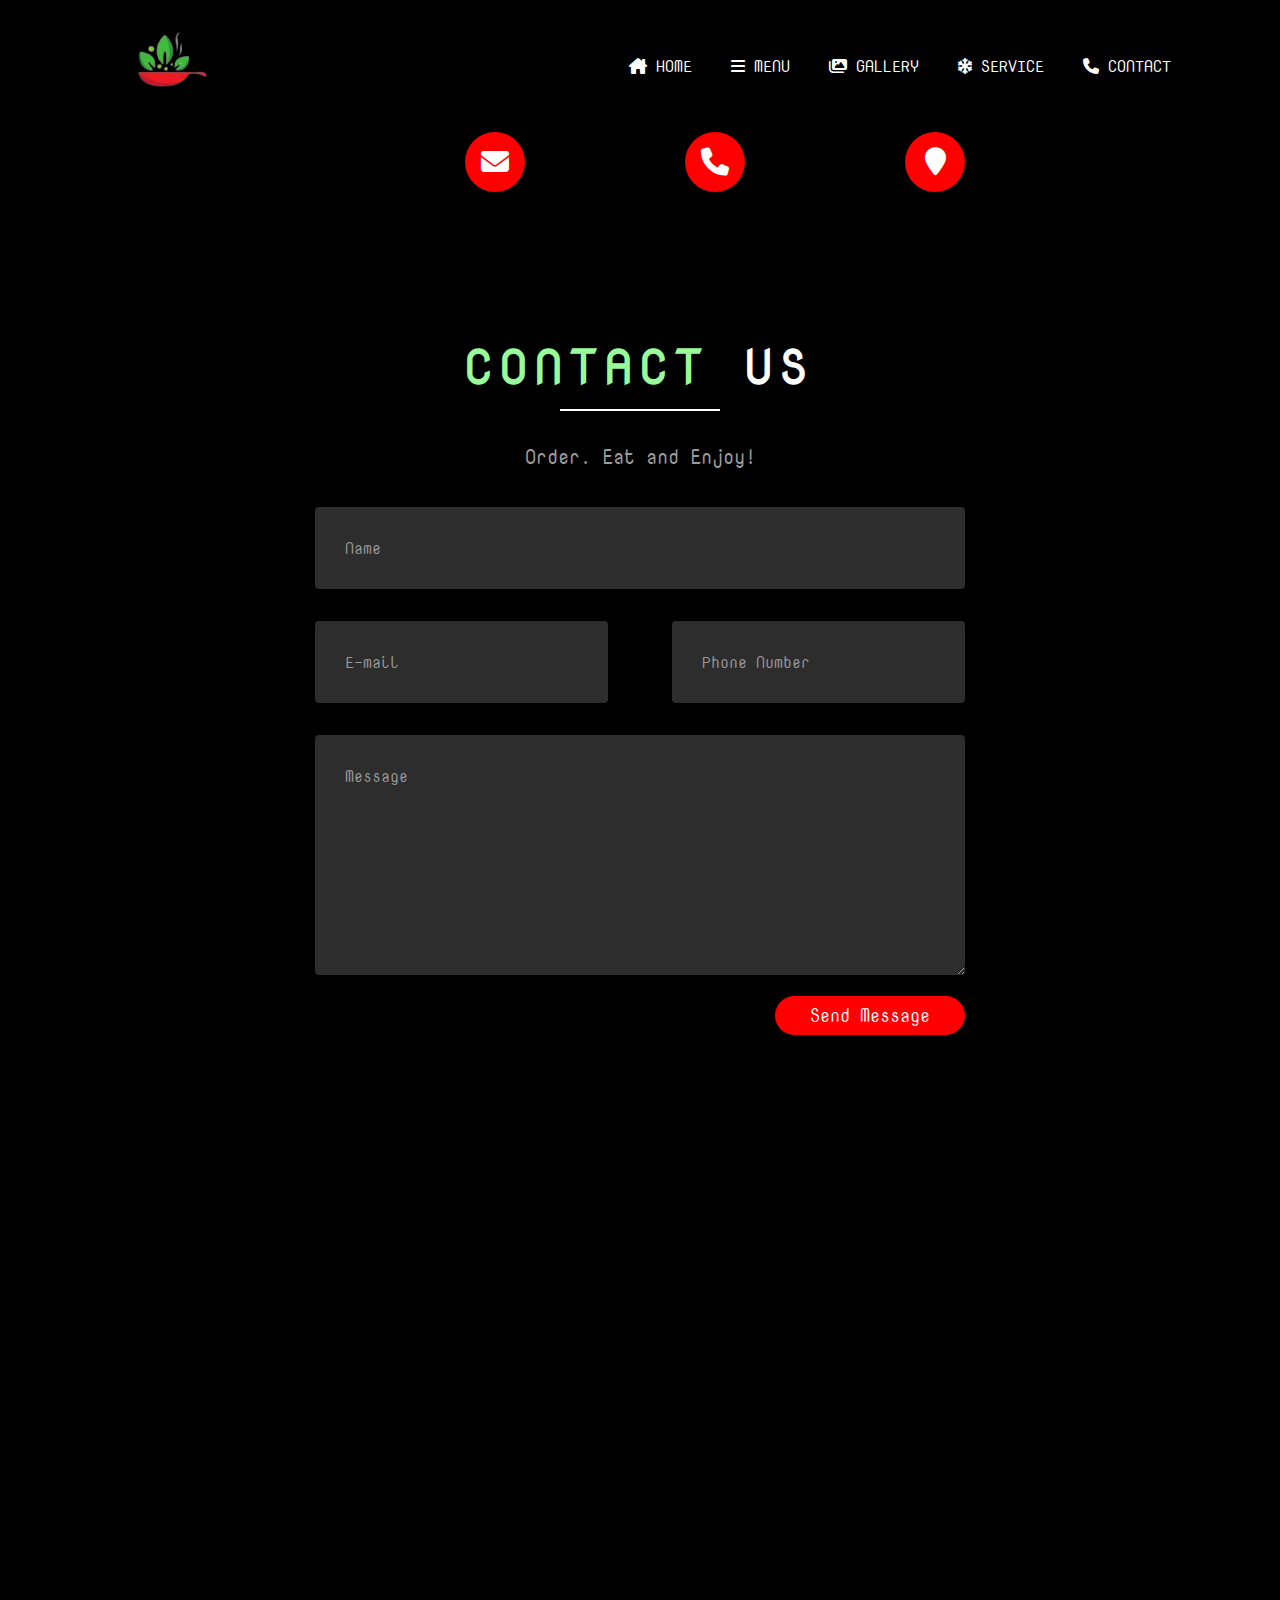
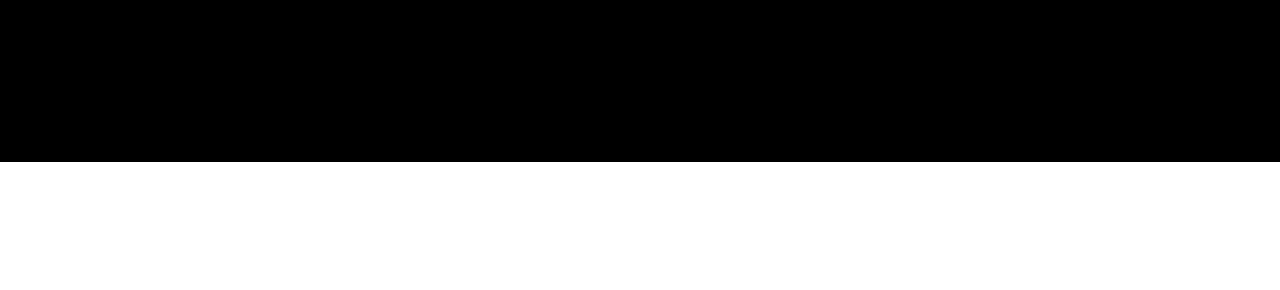
<file: pages/contact.html>
<!DOCTYPE html>
<html lang="en">
<head>
    <meta charset="UTF-8">
    <meta name="viewport" content="width=device-width, initial-scale=1.0">
    <title>Contact page</title>
    <link rel="stylesheet" href="/css/all.min.css">
    <link rel="stylesheet" href="/css/contact.css">
    <link rel="shortcut icon" href="/images/logo1.png">
</head>
<body>
    <!-- header -->
    <div class="banner">
        <div class="navbar">
            <img src="/images/logo1.png" class="logo">
            <!-- list -->
            <ul>
                <li><a href="/index.html"><i class="fa-sharp fa-solid fa-house-chimney"></i> Home</a></li>
                <li><a href="menu.html"><i class="fa-solid fa-bars"></i> Menu</a></li>
                <li><a href="gallery.html"><i class="fa-solid fa-images"></i> Gallery</a></li>
                <li><a href="service.html"><i class="fa-solid fa-snowflake"></i> Service</a></li>
                <li><a href="contact.html"><i class="fa-solid fa-phone"></i> Contact</a></li>
            </ul>
        </div>
        <!-- icon hover -->
        <div class="contact-info">
            <div class="card">
                <i class="card-icon fa fa-envelope"></i>
                <p>talkytech@mail.com</p>
            </div>
            <div class="card">
                <i class="card-icon fa fa-phone"></i>
                <p>+1214567892</p>
            </div>
            <div class="card">
                <i class="card-icon fa fa-map-marker"></i>
                <p>New York, USA</p>
            </div>
        </div>
        <!-- icon hover -->

        <!-- contact us -->

        <div class="container">
            <div class="row">
                <h1><span>Contact</span> Us</h1>
            </div>
            <div class="underline"></div>

            <div class="row">
                <h4>Order. Eat and Enjoy!</h4>
            </div>

            <div class="input-container">
                <div class="col-1">
                    <div class="styled-input wide">
                        <input type="text" required>
                        <label>Name</label>
                    </div>
                </div>
                <div class="col-2">
                    <div class="styled-input">
                        <input type="text" required>
                        <label>E-mail</label>
                    </div>
                </div>
                <div class="col-3">
                    <div class="styled-input" style="float:right;">
                        <input type="text"  required>
                        <label>Phone Number</label>
                    </div>
                </div>
                <div class="col-4">
                    <div class="styled-input wide">
                        <textarea required></textarea>
                        <label>Message</label>
                    </div>
                </div>

                <div class="col-1">
                    <div class="submit-btn">Send Message</div>
                </div>
            </div>
        </div>
        <!-- contact us -->
    </div>
    <!-- header -->
</body>
</html>
</file>
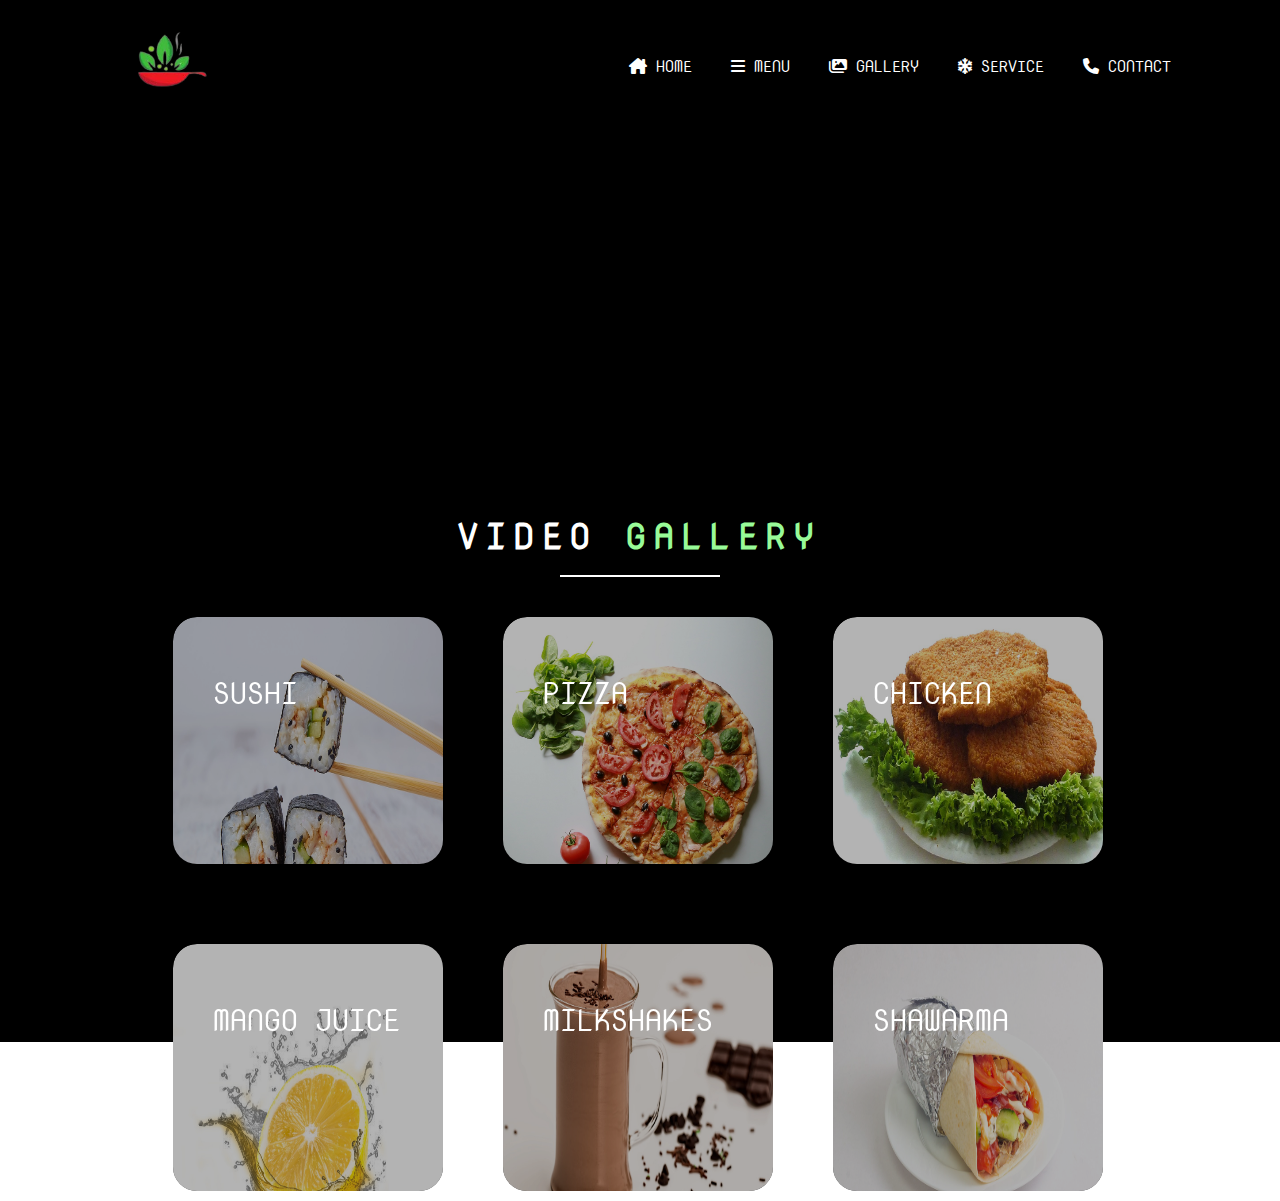
<file: pages/gallery.html>
<!DOCTYPE html>
<html lang="en">
<head>
    <meta charset="UTF-8">
    <meta name="viewport" content="width=device-width, initial-scale=1.0">
    <title>Gallery page</title>
    <link rel="stylesheet" href="/css/gallery.css">
    <link rel="stylesheet" href="/css/all.min.css">
    <link rel="shortcut icon" href="/images/logo1.png">
</head>
<body>
    <!-- header -->
    <div class="banner">

        <div class="navbar">
            <img src="/images/logo1.png" class="logo">
            <!-- list -->
            <ul>
                <li><a href="/index.html"><i class="fa-sharp fa-solid fa-house-chimney"></i> Home</a></li>
                <li><a href="menu.html"><i class="fa-solid fa-bars"></i> Menu</a></li>
                <li><a href="gallery.html"><i class="fa-solid fa-images"></i> Gallery</a></li>
                <li><a href="service.html"><i class="fa-solid fa-snowflake"></i> Service</a></li>
                <li><a href="contact.html"><i class="fa-solid fa-phone"></i> Contact</a></li>
            </ul>
        </div>
    </div>
    <!-- header -->

    <!-- video gallery -->

    <div class="content">
        <h1 class="section-header">Video <span>Gallery</span></h1>
        <div class="underline"></div>

        <!-- gallery -->

        <div class="video-gallery">
            <!-- 1 -->
            <div class="gallery-item">
                <img src="/images/v1.jpg" alt="Sushi">

                <div class="gallery-item-caption">
                    <div>
                        <h2>Sushi</h2>
                        <p>Keep calm and eat sushi</p>
                    </div>
                    <a class="popup" href="/images/v1.mp4"></a>
                </div>
            </div>
            <!-- 1 -->

            <!-- 2 -->
            <div class="gallery-item">
                <img src="/images/v2.jpg" alt="Pizza">

                <div class="gallery-item-caption">
                    <div>
                        <h2>Pizza </h2>
                        <p>The perfect place to enjoy pizza</p>
                    </div>
                    <a class="popup" href="/images/v2.mp4"></a>
                </div>
            </div>
            <!-- 2 -->

            <!-- 3 -->
            <div class="gallery-item">
                <img src="/images/v3.jpg" alt="Chicken">

                <div class="gallery-item-caption">
                    <div>
                        <h2>Chicken</h2>
                        <p>Deliciously cruncy and juicy</p>
                    </div>
                    <a class="popup" href="/images/v3.mp4"></a>
                </div>
            </div>
            <!-- 3 -->

            <!-- 4 -->
            <div class="gallery-item">
                <img src="/images/v4.jpg" alt="Juice">

                <div class="gallery-item-caption">
                    <div>
                        <h2>Mango Juice</h2>
                        <p>Freshly squeezed... Freshly blended</p>
                    </div>
                    <a class="popup" href="/images/v4.mp4"></a>
                </div>
            </div>
            <!-- 4 -->

            <!-- 5 -->
            <div class="gallery-item">
                <img src="/images/v5.jpg" alt="Milkshakes">

                <div class="gallery-item-caption">
                    <div>
                        <h2>Milkshakes</h2>
                        <p>Chocolate. Strawberry. Vanilla Milkshakes</p>
                    </div>
                    <a class="popup" href="/images/v5.mp4"></a>
                </div>
            </div>
            <!-- 5 -->

            <!-- 6 -->
            <div class="gallery-item">
                <img src="/images/v6.jpg" alt="Shawarma">

                <div class="gallery-item-caption">
                    <div>
                        <h2>Shawarma</h2>
                        <p>Tasty Shawarma</p>
                    </div>
                    <a class="popup" href="/images/v6.mp4"></a>
                </div>
            </div>
            <!-- 6 -->
        </div>

        <!-- gallery -->
    </div>

    <!-- video gallery -->

</body>
</html>
</file>
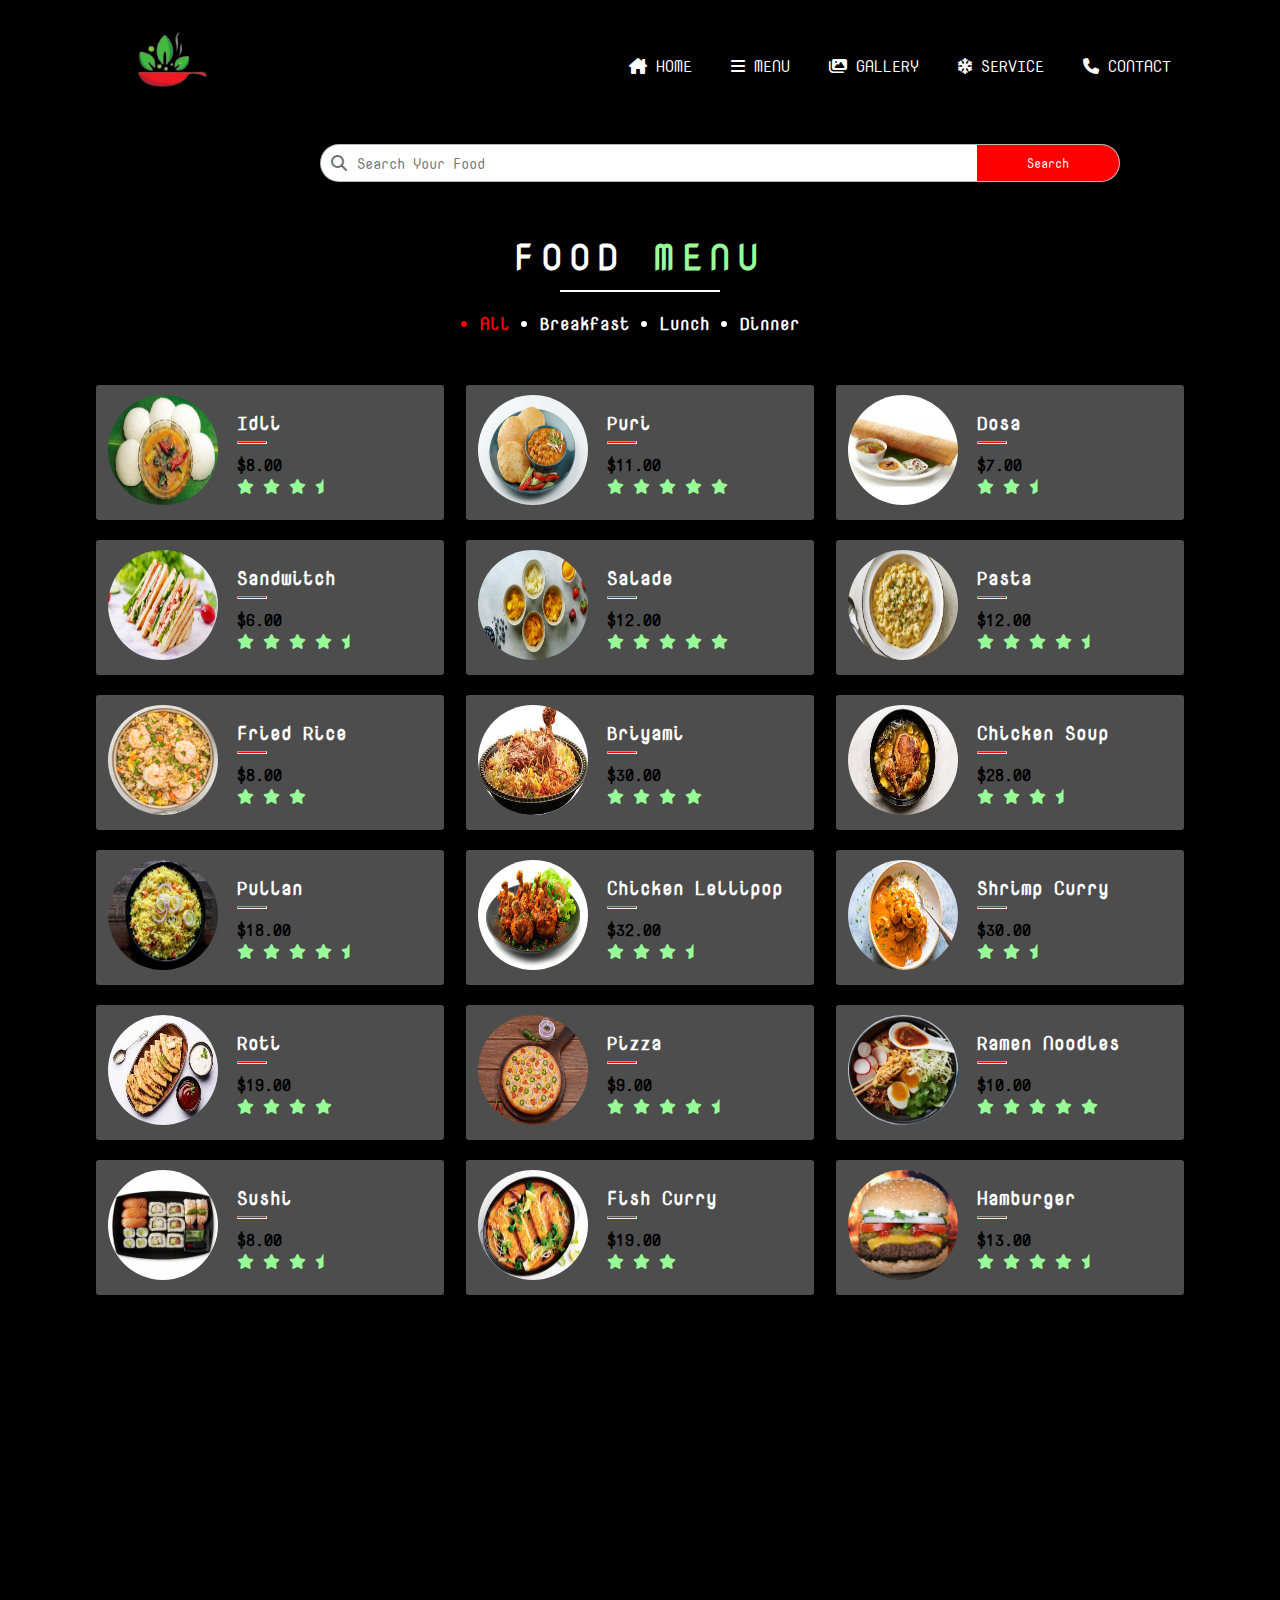
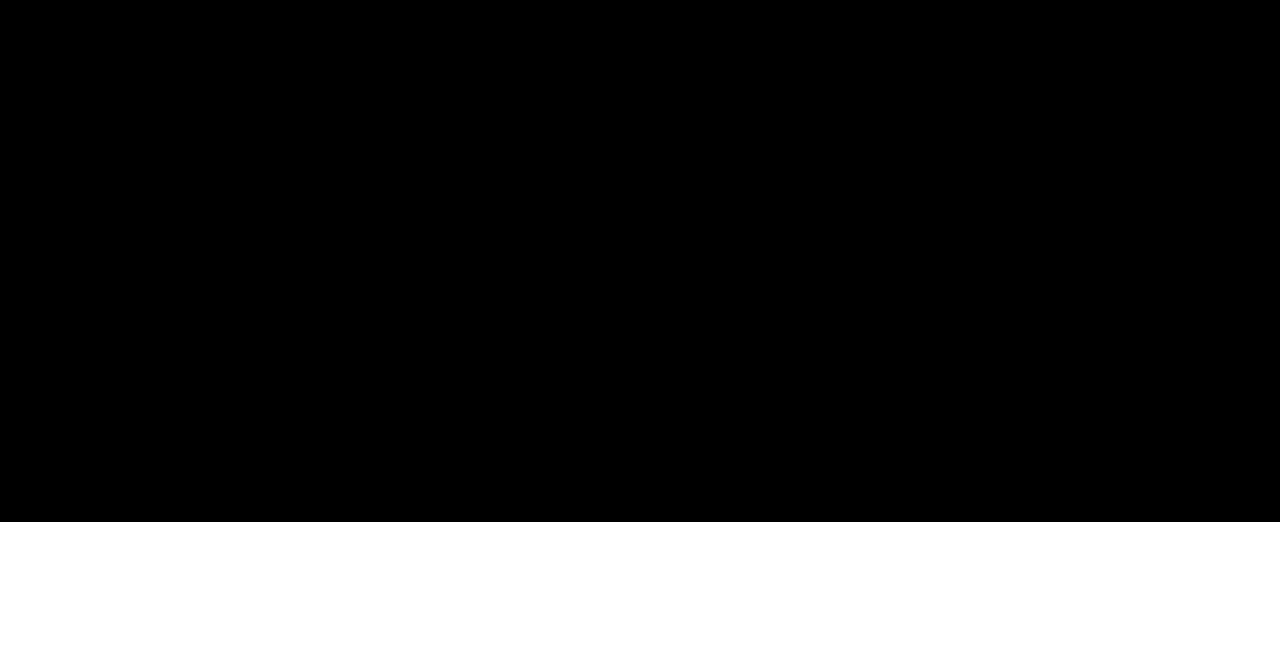
<file: pages/menu.html>
<!DOCTYPE html>
<html lang="en">
<head>
    <meta charset="UTF-8">
    <meta name="viewport" content="width=device-width, initial-scale=1.0">
    <title>Menu-Restaurent</title>
    <link rel="stylesheet" href="/css/menu.css">
    <link rel="stylesheet" href="/css/all.min.css">
    <link rel="shortcut icon" href="/images/logo1.png">
</head>
<body>
    <!-- header -->
    <div class="banner">
        <div class="navbar">
            <img src="/images/logo1.png" class="logo">
            <!-- list -->
            <ul>
                <li><a href="/index.html"><i class="fa-sharp fa-solid fa-house-chimney"></i> Home</a></li>
                <li><a href="menu.html"><i class="fa-solid fa-bars"></i> Menu</a></li>
                <li><a href="gallery.html"><i class="fa-solid fa-images"></i> Gallery</a></li>
                <li><a href="service.html"><i class="fa-solid fa-snowflake"></i> Service</a></li>
                <li><a href="contact.html"><i class="fa-solid fa-phone"></i> Contact</a></li>
            </ul>
        </div>

        <!-- search -->
        <div class="search-wrapper">
            <i class="arcseh-icon fa fa-search"></i>

            <input type="text" id="search" placeholder="Search Your Food">
            <button id="search-button">Search</button>
        </div>
        <!-- search -->

        <!-- font menu  -->
        <div class="container">
            <div class="title">
                <h1>Food <span>Menu</span></h1>
            </div>
            <div class="underline"></div>

            <div class="content">
                <div class="list">
                    <li data-color=".All">All</li>
                    <li data-color=".Breackfast">Breakfast</li>
                    <li data-color=".Lunch">Lunch</li>
                    <li data-color=".Dinner">Dinner</li>
                </div>
                <!-- menu -->
        
                <div class="box-flex">
                    <!-- Breackfast -->

                    
                    <div class="box All Breackfast">
                        <div class="box-img">
                            <img src="/images/e1.jpg" alt="">
                        </div>
                        <div class="text">
                            <h3>Idli</h3><hr>
                            <section>$8.00</section>
                            <div class="stars">
                                <i class="fa fa-star"></i>
                                <i class="fa fa-star"></i>
                                <i class="fa fa-star"></i>
                                <i class="fa fa-star-half"></i>
                            </div>
                        </div>
                    </div>
                    <div class="box All Breackfast">
                        <div class="box-img">
                            <img src="/images/e2.jpg" alt="">
                        </div>
                        <div class="text">
                            <h3>Puri</h3><hr>
                            <section>$11.00</section>
                            <div class="stars">
                                <i class="fa fa-star"></i>
                                <i class="fa fa-star"></i>
                                <i class="fa fa-star"></i>
                                <i class="fa fa-star"></i>
                                <i class="fa fa-star"></i>
                            </div>
                        </div>
                    </div>
                    <div class="box All Breackfast">
                        <div class="box-img">
                            <img src="/images/e3.jpg" alt="">
                        </div>
                        <div class="text">
                            <h3>Dosa</h3><hr>
                            <section>$7.00</section>
                            <div class="stars">
                                <i class="fa fa-star"></i>
                                <i class="fa fa-star"></i>
                                <i class="fa fa-star-half"></i>
                            </div>
                        </div>
                    </div>
                    <div class="box All Breackfast">
                        <div class="box-img">
                            <img src="/images/e4.jpg" alt="">
                        </div>
                        <div class="text">
                            <h3>Sandwitch</h3><hr>
                            <section>$6.00</section>
                            <div class="stars">
                                <i class="fa fa-star"></i>
                                <i class="fa fa-star"></i>
                                <i class="fa fa-star"></i>
                                <i class="fa fa-star"></i>
                                <i class="fa fa-star-half"></i>
                            </div>
                        </div>
                    </div>
                    <div class="box All Breackfast">
                        <div class="box-img">
                            <img src="/images/e5.jpg" alt="">
                        </div>
                        <div class="text">
                            <h3>Salade</h3><hr>
                            <section>$12.00</section>
                            <div class="stars">
                                <i class="fa fa-star"></i>
                                <i class="fa fa-star"></i>
                                <i class="fa fa-star"></i>
                                <i class="fa fa-star"></i>
                                <i class="fa fa-star"></i>
                            </div>
                        </div>
                    </div>
                    <div class="box All Breackfast">
                        <div class="box-img">
                            <img src="/images/e6.jpg" alt="">
                        </div>
                        <div class="text">
                            <h3>Pasta</h3><hr>
                            <section>$12.00</section>
                            <div class="stars">
                                <i class="fa fa-star"></i>
                                <i class="fa fa-star"></i>
                                <i class="fa fa-star"></i>
                                <i class="fa fa-star"></i>
                                <i class="fa fa-star-half"></i>
                            </div>
                        </div>
                    </div>
                    <!-- Breackfast -->

                    <!-- lunch -->
                    <div class="box All Lunch">
                        <div class="box-img">
                            <img src="/images/e7.jpg" alt="">
                        </div>
                        <div class="text">
                            <h3>Fried Rice</h3><hr>
                            <section>$8.00</section>
                            <div class="stars">
                                <i class="fa fa-star"></i>
                                <i class="fa fa-star"></i>
                                <i class="fa fa-star"></i>
                            </div>
                        </div>
                    </div>
                    <div class="box All Lunch">
                        <div class="box-img">
                            <img src="/images/e8.jpg" alt="">
                        </div>
                        <div class="text">
                            <h3>Briyami</h3><hr>
                            <section>$30.00</section>
                            <div class="stars">
                                <i class="fa fa-star"></i>
                                <i class="fa fa-star"></i>
                                <i class="fa fa-star"></i>
                                <i class="fa fa-star"></i>
                            </div>
                        </div>
                    </div>
                    <div class="box All Lunch">
                        <div class="box-img">
                            <img src="/images/e9.jpg" alt="">
                        </div>
                        <div class="text">
                            <h3>Chicken Soup</h3><hr>
                            <section>$28.00</section>
                            <div class="stars">
                                <i class="fa fa-star"></i>
                                <i class="fa fa-star"></i>
                                <i class="fa fa-star"></i>
                                <i class="fa fa-star-half"></i>
                            </div>
                        </div>
                    </div>
                    <div class="box All Lunch">
                        <div class="box-img">
                            <img src="/images/e10.jpg" alt="">
                        </div>
                        <div class="text">
                            <h3>Pullan</h3><hr>
                            <section>$18.00</section>
                            <div class="stars">
                                <i class="fa fa-star"></i>
                                <i class="fa fa-star"></i>
                                <i class="fa fa-star"></i>
                                <i class="fa fa-star"></i>
                                <i class="fa fa-star-half"></i>
                            </div>
                        </div>
                    </div>
                    <div class="box All Lunch">
                        <div class="box-img">
                            <img src="/images/e11.jpg" alt="">
                        </div>
                        <div class="text">
                            <h3>Chicken Lellipop</h3><hr>
                            <section>$32.00</section>
                            <div class="stars">
                                <i class="fa fa-star"></i>
                                <i class="fa fa-star"></i>
                                <i class="fa fa-star"></i>
                                <i class="fa fa-star-half"></i>
                            </div>
                        </div>
                    </div>
                    <div class="box All Lunch">
                        <div class="box-img">
                            <img src="/images/e12.jpg" alt="">
                        </div>
                        <div class="text">
                            <h3>Shrimp Curry</h3><hr>
                            <section>$30.00</section>
                            <div class="stars">
                                <i class="fa fa-star"></i>
                                <i class="fa fa-star"></i>
                                <i class="fa fa-star-half"></i>
                            </div>
                        </div>
                    </div>
                    <!-- lunch -->

                    <!-- dinner -->
                    <div class="box All Dinner">
                        <div class="box-img">
                            <img src="/images/e13.jpg" alt="">
                        </div>
                        <div class="text">
                            <h3>Roti</h3><hr>
                            <section>$19.00</section>
                            <div class="stars">
                                <i class="fa fa-star"></i>
                                <i class="fa fa-star"></i>
                                <i class="fa fa-star"></i>
                                <i class="fa fa-star"></i>
                            </div>
                        </div>
                    </div>
                    <div class="box All Dinner">
                        <div class="box-img">
                            <img src="/images/e14.jpg" alt="">
                        </div>
                        <div class="text">
                            <h3>Pizza</h3><hr>
                            <section>$9.00</section>
                            <div class="stars">
                                <i class="fa fa-star"></i>
                                <i class="fa fa-star"></i>
                                <i class="fa fa-star"></i>
                                <i class="fa fa-star"></i>
                                <i class="fa fa-star-half"></i>
                            </div>
                        </div>
                    </div>
                    <div class="box All Dinner">
                        <div class="box-img">
                            <img src="/images/e15.jpg" alt="">
                        </div>
                        <div class="text">
                            <h3>Ramen Noodles</h3><hr>
                            <section>$10.00</section>
                            <div class="stars">
                                <i class="fa fa-star"></i>
                                <i class="fa fa-star"></i>
                                <i class="fa fa-star"></i>
                                <i class="fa fa-star"></i>
                                <i class="fa fa-star"></i>
                            </div>
                        </div>
                    </div>
                    <div class="box All Dinner">
                        <div class="box-img">
                            <img src="/images/e16.jpg" alt="">
                        </div>
                        <div class="text">
                            <h3>Sushi</h3><hr>
                            <section>$8.00</section>
                            <div class="stars">
                                <i class="fa fa-star"></i>
                                <i class="fa fa-star"></i>
                                <i class="fa fa-star"></i>
                                <i class="fa fa-star-half"></i>
                            </div>
                        </div>
                    </div>
                    <div class="box All Dinner">
                        <div class="box-img">
                            <img src="/images/e17.jpg" alt="">
                        </div>
                        <div class="text">
                            <h3>Fish Curry</h3><hr>
                            <section>$19.00</section>
                            <div class="stars">
                                <i class="fa fa-star"></i>
                                <i class="fa fa-star"></i>
                                <i class="fa fa-star"></i>
                            </div>
                        </div>
                    </div>
                    <div class="box All Dinner">
                        <div class="box-img">
                            <img src="/images/e18.jpg" alt="">
                        </div>
                        <div class="text">
                            <h3>Hamburger</h3><hr>
                            <section>$13.00</section>
                            <div class="stars">
                                <i class="fa fa-star"></i>
                                <i class="fa fa-star"></i>
                                <i class="fa fa-star"></i>
                                <i class="fa fa-star"></i>
                                <i class="fa fa-star-half"></i>
                            </div>
                        </div>
                    </div>
                    <!-- dinner -->
                    
                </div>
                <!-- menu -->
            </div>
        </div>

        
        <!-- font menu  -->

        <!-- script -->

        <script>
            let list = document.querySelectorAll(".list li");
            let box = document.querySelectorAll(".box");

            list.forEach((el)=>{
                el.addEventListener("click" ,(btn)=>{
                    list.forEach((el1)=>{
                        el1.style.color = "#fff";
                    })
                    btn.target.style.color = "palegreen"
                    box.forEach((el2)=>{
                        el2.style.display="none";
                    })
                    document.querySelectorAll(btn.target.dataset.color).forEach((el3)=>{
                        el3.style.display = "flex";
                    })
                })
            })
        </script>
        <!-- script -->
    </div>
    <!-- header -->

    
</body>
</html>
</file>
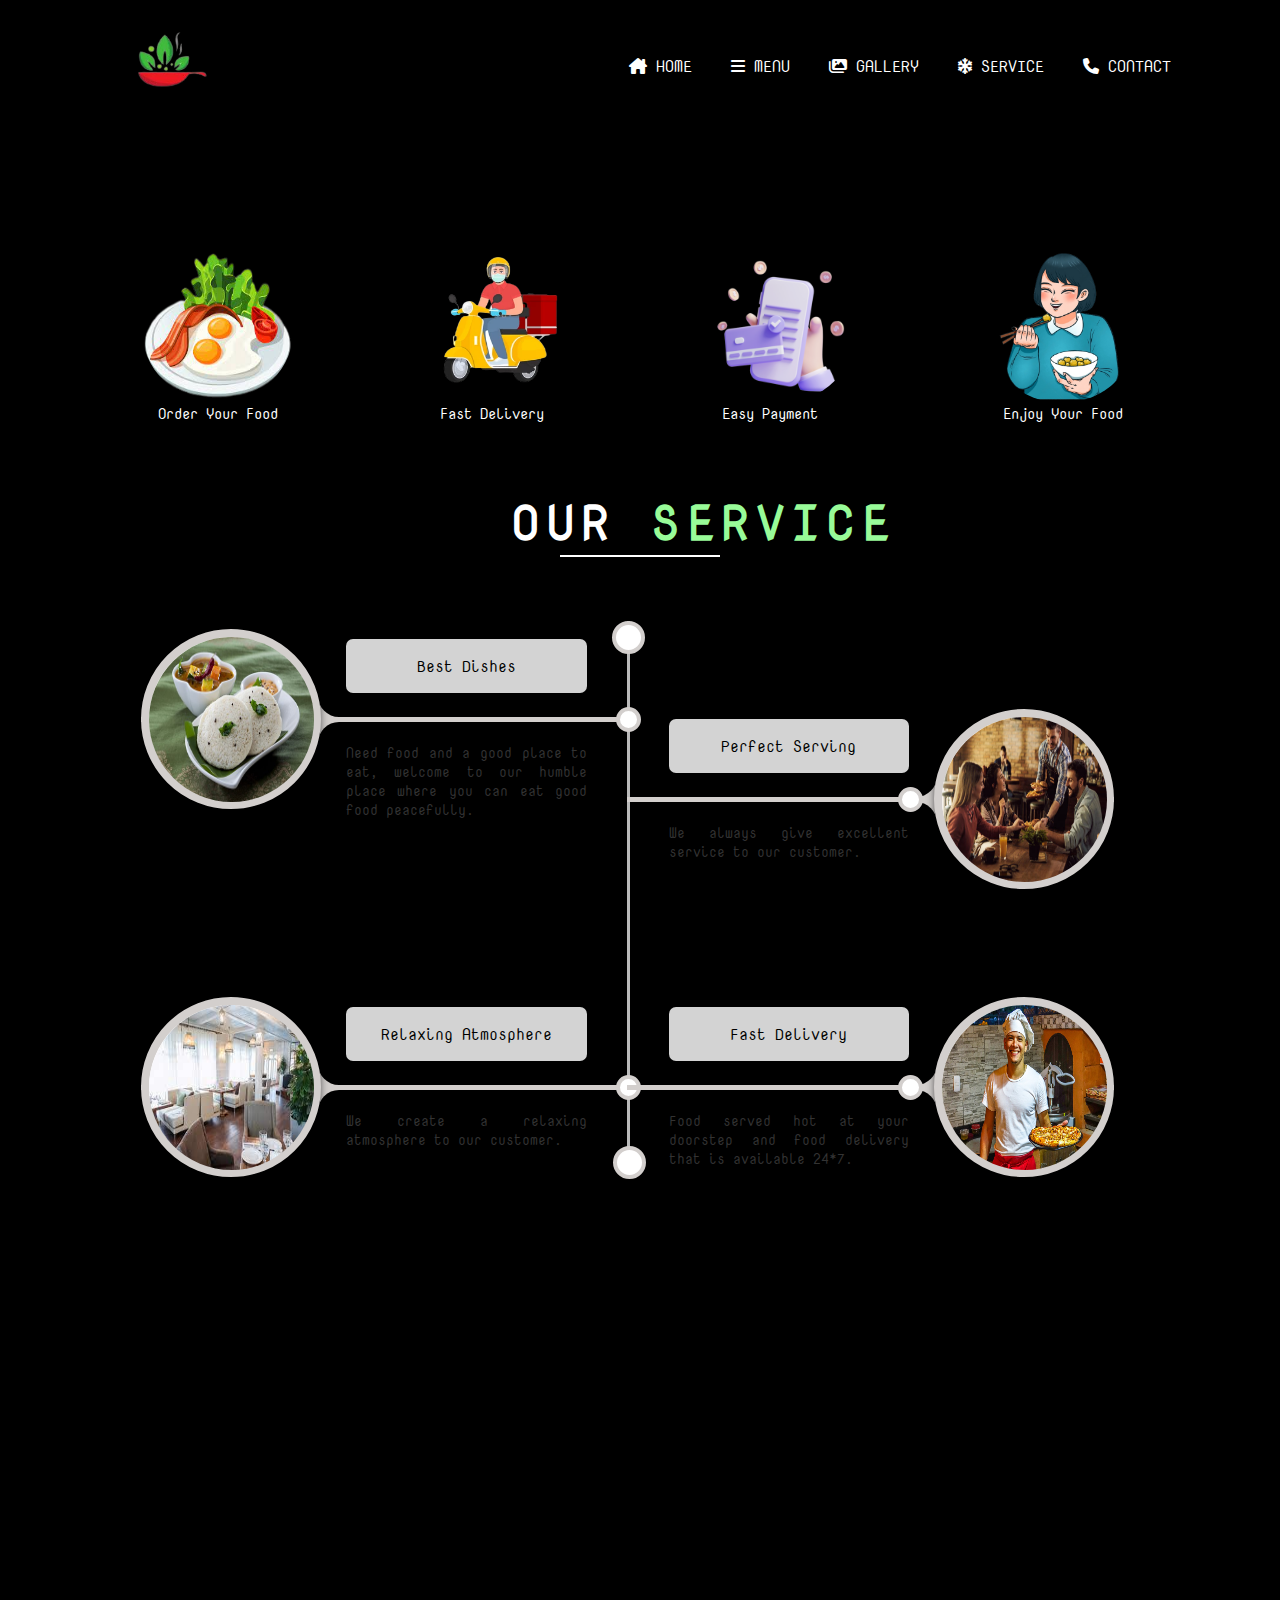
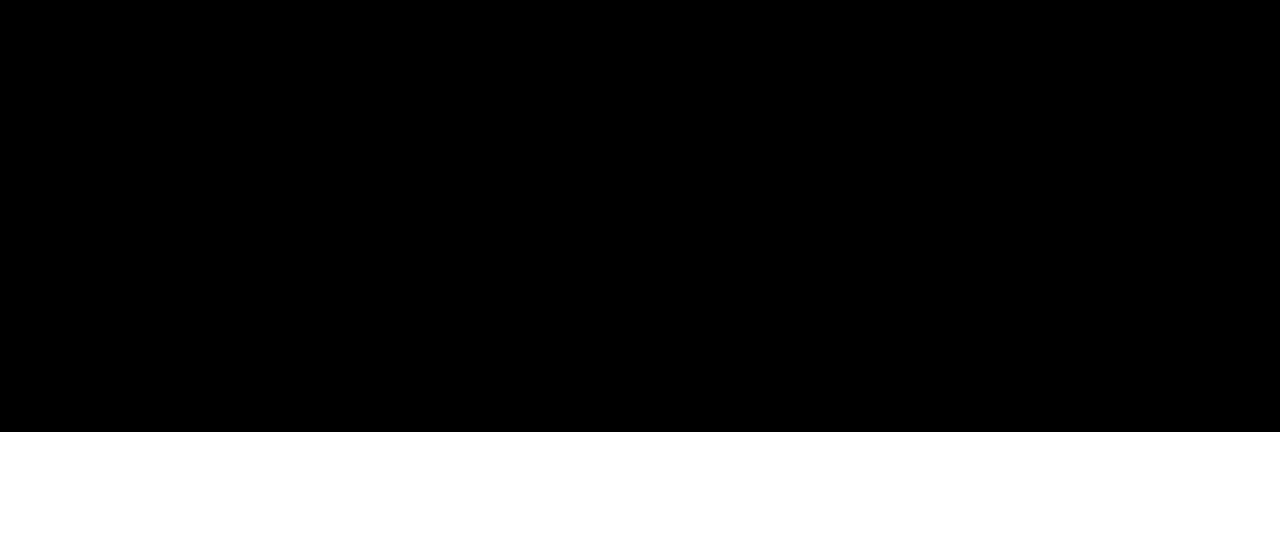
<file: pages/service.html>
<!DOCTYPE html>
<html lang="en">
<head>
    <meta charset="UTF-8">
    <meta name="viewport" content="width=device-width, initial-scale=1.0">
    <link rel="stylesheet" href="/css/service.css">
    <link rel="stylesheet" href="/css/all.min.css">
    <title>Services-page</title>
    <link rel="shortcut icon" href="/images/logo1.png">
</head>
<body>
    <!-- header -->
    <div class="banner">
        <div class="navbar">
            <img src="/images/logo1.png" class="logo">
            <!-- list -->
            <ul>
                <li><a href="/index.html"><i class="fa-sharp fa-solid fa-house-chimney"></i> Home</a></li>
                <li><a href="menu.html"><i class="fa-solid fa-bars"></i> Menu</a></li>
                <li><a href="gallery.html"><i class="fa-solid fa-images"></i> Gallery</a></li>
                <li><a href="service.html"><i class="fa-solid fa-snowflake"></i> Service</a></li>
                <li><a href="contact.html"><i class="fa-solid fa-phone"></i> Contact</a></li>
            </ul>
        </div>
        <!-- flip -->

        <div class="flip">
            <ul>
                <!-- 1 -->
                <li>
                    <a href="#">
                        <div class="img">
                            <div class="front">
                                <img src="/images/f1.png" alt="">
                            </div>
                            <div class="back"></div>
                        </div>
                    </a>
                    <p>Order Your Food</p>
                </li>
                <!-- 1 -->

                <!-- 2 -->
                <li>
                    <a href="#">
                        <div class="img">
                            <div class="front">
                                <img src="/images/f2.png" alt="">
                            </div>
                            <div class="back"></div>
                        </div>
                    </a>
                    <p>Fast Delivery</p>
                </li>
                <!-- 2 -->

                <!-- 3 -->
                <li>
                    <a href="#">
                        <div class="img">
                            <div class="front">
                                <img src="/images/f3.png" alt="">
                            </div>
                            <div class="back"></div>
                        </div>
                    </a>
                    <p>Easy Payment</p>
                </li>
                <!-- 3 -->

                <!-- 4 -->
                <li>
                    <a href="#">
                        <div class="img">
                            <div class="front">
                                <img src="/images/f4.png" alt="">
                            </div>
                            <div class="back"></div>
                        </div>
                    </a>
                    <p>Enjoy Your Food</p>
                </li>
                <!-- 4 -->
            </ul>
        </div>

        <!-- flip -->

        <!-- service -->

        <div class="section-title">
            <h1 class="font">Our <span>Service</span></h1>
            <div class="underline"></div>

            <section>

                <div class="container">
                    <div class="main-timeline">
                        <!-- 1 -->
                        <div class="timeline">
                            <div class="timeline-content">
                                <div class="circle"><span class="box">
                                    <img src="/images/s1.jpg" class="img">
                                </span></div>
                                <div class="content">
                                    <span class="title">Best Dishes</span>

                                    <p class="description">Need food and a good place to eat, welcome to our humble place where you can eat good food peacefully.</p>
                                    <div class="icon">
                                        <span></span>
                                    </div>
                                </div>
                            </div>
                        </div>
                        <!-- 1 -->

                        <!-- 2 -->
                        <div class="timeline">
                            <div class="timeline-content">
                                <div class="circle"><span class="box">
                                    <img src="/images/s2.jpg" class="img">
                                </span></div>
                                <div class="content">
                                    <span class="title">Perfect Serving</span>

                                    <p class="description">We always give excellent service to our customer.</p>
                                    <div class="icon">
                                        <span></span>
                                    </div>
                                </div>
                            </div>
                        </div>
                        <!-- 2 -->

                        <!-- 3 -->
                        <div class="timeline">
                            <div class="timeline-content">
                                <div class="circle"><span class="box">
                                    <img src="/images/s3.jpg" class="img">
                                </span></div>
                                <div class="content">
                                    <span class="title">Relaxing Atmosphere</span>

                                    <p class="description">We create a relaxing atmosphere to our customer.</p>
                                    <div class="icon">
                                        <span></span>
                                    </div>
                                </div>
                            </div>
                        </div>
                        <!-- 3 -->

                        <!-- 4 -->
                        <div class="timeline">
                            <div class="timeline-content">
                                <div class="circle"><span class="box">
                                    <img src="/images/s4.jpg" class="img">
                                </span></div>
                                <div class="content">
                                    <span class="title">Fast Delivery</span>

                                    <p class="description">Food served hot at your doorstep and food delivery that is available 24*7.</p>
                                    <div class="icon">
                                        <span></span>
                                    </div>
                                </div>
                            </div>
                        </div>
                        <!-- 4 -->
                    </div>
                </div>


            </section>
        </div>

        <!-- service -->
    </div>
    <!-- header -->
</body>
</html>
</file>
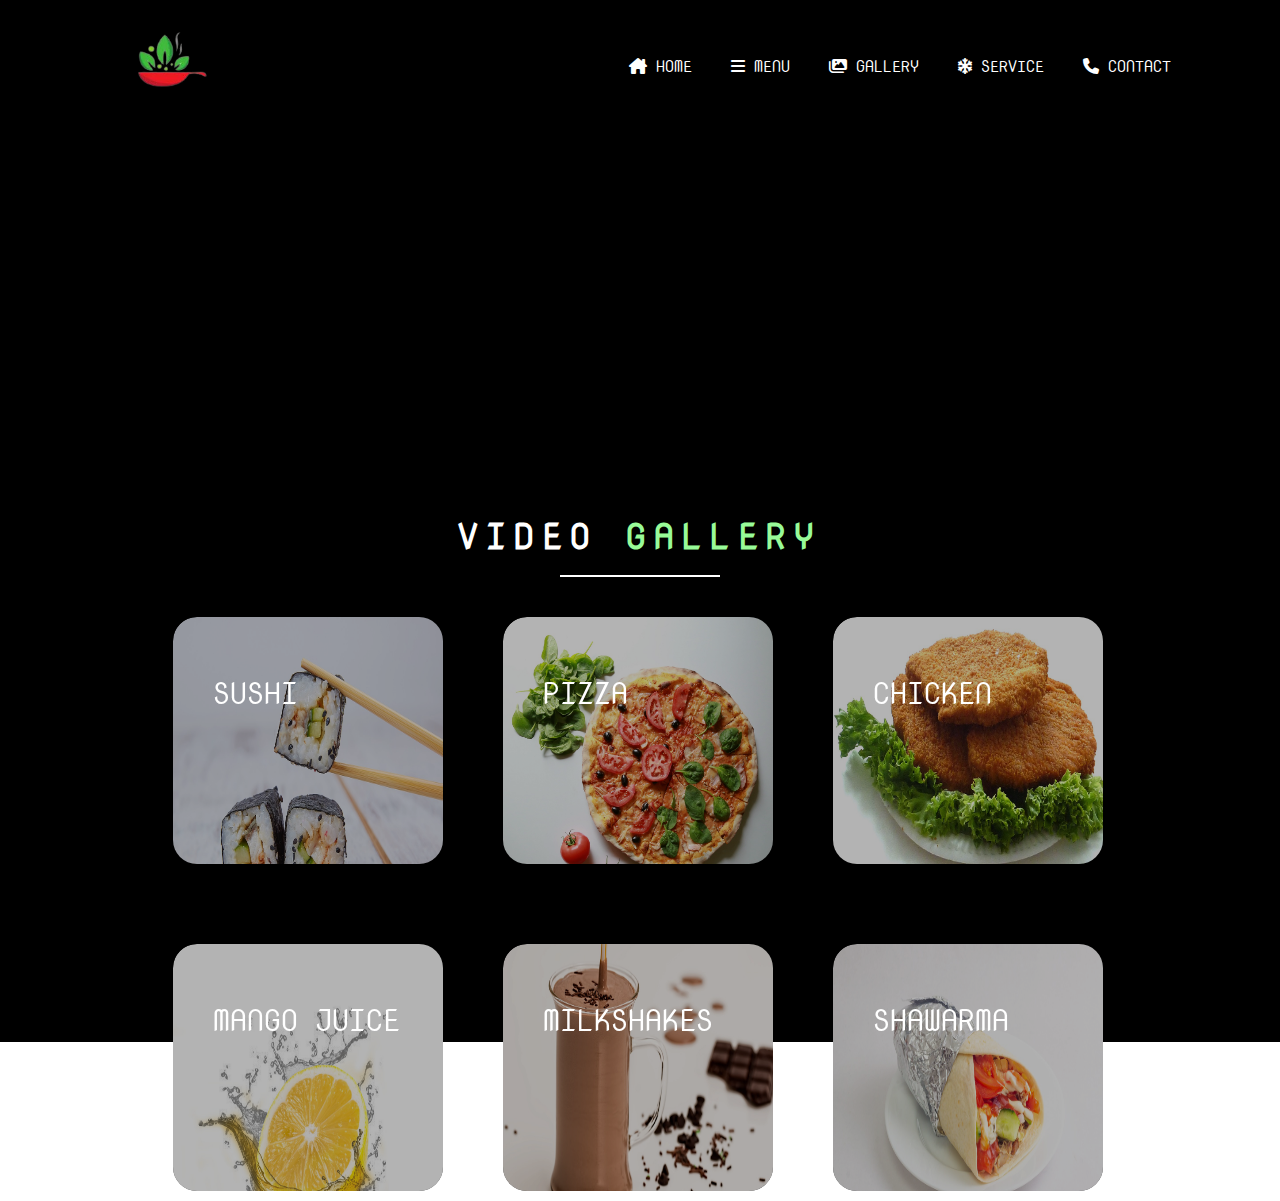
<file: proprietes/gallery/gallery.html>
<!DOCTYPE html>
<html lang="en">
<head>
    <meta charset="UTF-8">
    <meta name="viewport" content="width=device-width, initial-scale=1.0">
    <title>Gallery page</title>
    <link rel="stylesheet" href="/css/gallery.css">
    <link rel="stylesheet" href="/css/all.min.css">
</head>
<body>
    <!-- header -->
    <div class="banner">

        <div class="navbar">
            <img src="/images/logo1.png" class="logo">
            <!-- list -->
            <ul>
                <li><a href="home.html"><i class="fa-sharp fa-solid fa-house-chimney"></i> Home</a></li>
                <li><a href="#menu"><i class="fa-solid fa-bars"></i> Menu</a></li>
                <li><a href="#gallery"><i class="fa-solid fa-images"></i> Gallery</a></li>
                <li><a href="#service"><i class="fa-solid fa-snowflake"></i> Service</a></li>
                <li><a href="#contact"><i class="fa-solid fa-phone"></i> Contact</a></li>
            </ul>
        </div>
    </div>
    <!-- header -->

    <!-- video gallery -->

    <div class="content">
        <h1 class="section-header">Video <span>Gallery</span></h1>
        <div class="underline"></div>

        <!-- gallery -->

        <div class="video-gallery">
            <!-- 1 -->
            <div class="gallery-item">
                <img src="/images/v1.jpg" alt="Sushi">

                <div class="gallery-item-caption">
                    <div>
                        <h2>Sushi</h2>
                        <p>Keep calm and eat sushi</p>
                    </div>
                    <a class="popup" href="/images/v1.mp4"></a>
                </div>
            </div>
            <!-- 1 -->

            <!-- 2 -->
            <div class="gallery-item">
                <img src="/images/v2.jpg" alt="Pizza">

                <div class="gallery-item-caption">
                    <div>
                        <h2>Pizza </h2>
                        <p>The perfect place to enjoy pizza</p>
                    </div>
                    <a class="popup" href="/images/v2.mp4"></a>
                </div>
            </div>
            <!-- 2 -->

            <!-- 3 -->
            <div class="gallery-item">
                <img src="/images/v3.jpg" alt="Chicken">

                <div class="gallery-item-caption">
                    <div>
                        <h2>Chicken</h2>
                        <p>Deliciously cruncy and juicy</p>
                    </div>
                    <a class="popup" href="/images/v3.mp4"></a>
                </div>
            </div>
            <!-- 3 -->

            <!-- 4 -->
            <div class="gallery-item">
                <img src="/images/v4.jpg" alt="Juice">

                <div class="gallery-item-caption">
                    <div>
                        <h2>Mango Juice</h2>
                        <p>Freshly squeezed... Freshly blended</p>
                    </div>
                    <a class="popup" href="/images/v4.mp4"></a>
                </div>
            </div>
            <!-- 4 -->

            <!-- 5 -->
            <div class="gallery-item">
                <img src="/images/v5.jpg" alt="Milkshakes">

                <div class="gallery-item-caption">
                    <div>
                        <h2>Milkshakes</h2>
                        <p>Chocolate. Strawberry. Vanilla Milkshakes</p>
                    </div>
                    <a class="popup" href="/images/v5.mp4"></a>
                </div>
            </div>
            <!-- 5 -->

            <!-- 6 -->
            <div class="gallery-item">
                <img src="/images/v6.jpg" alt="Shawarma">

                <div class="gallery-item-caption">
                    <div>
                        <h2>Shawarma</h2>
                        <p>Tasty Shawarma</p>
                    </div>
                    <a class="popup" href="/images/v6.mp4"></a>
                </div>
            </div>
            <!-- 6 -->
        </div>

        <!-- gallery -->
    </div>

    <!-- video gallery -->

</body>
</html>
</file>
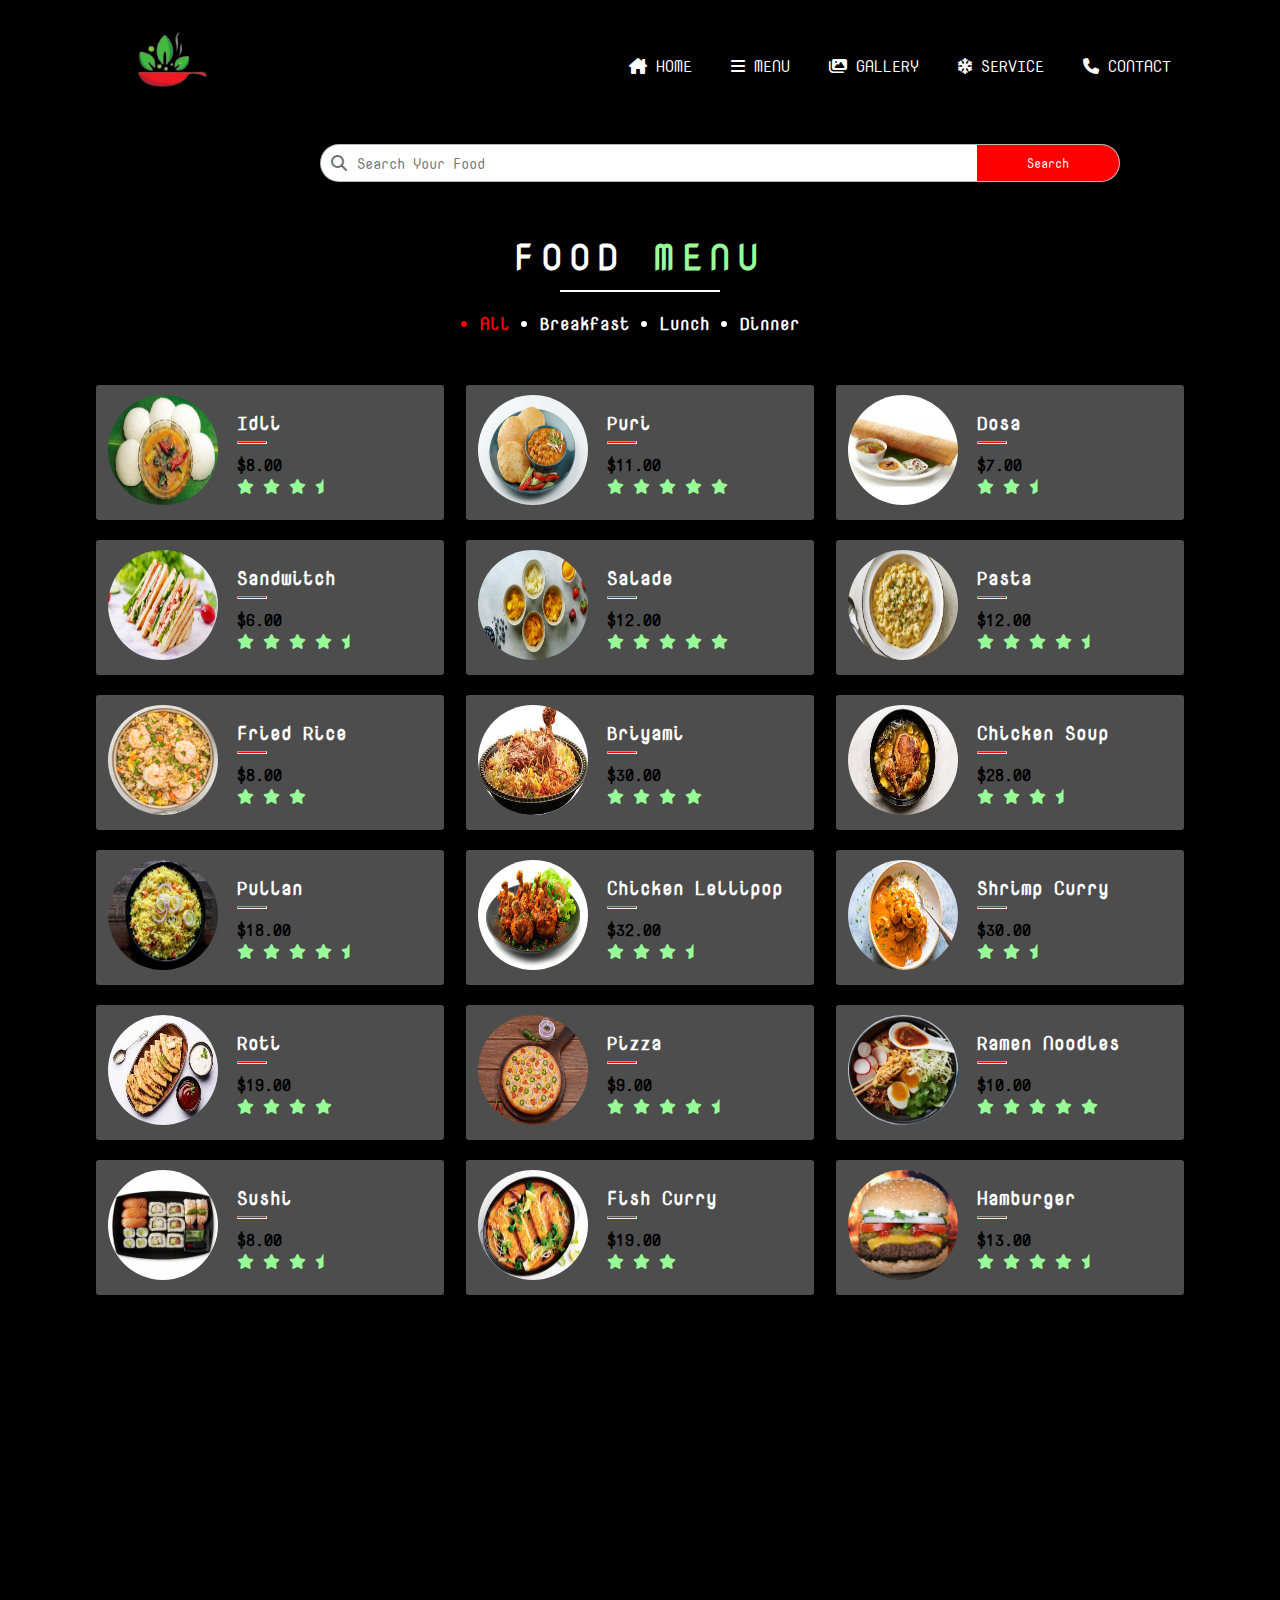
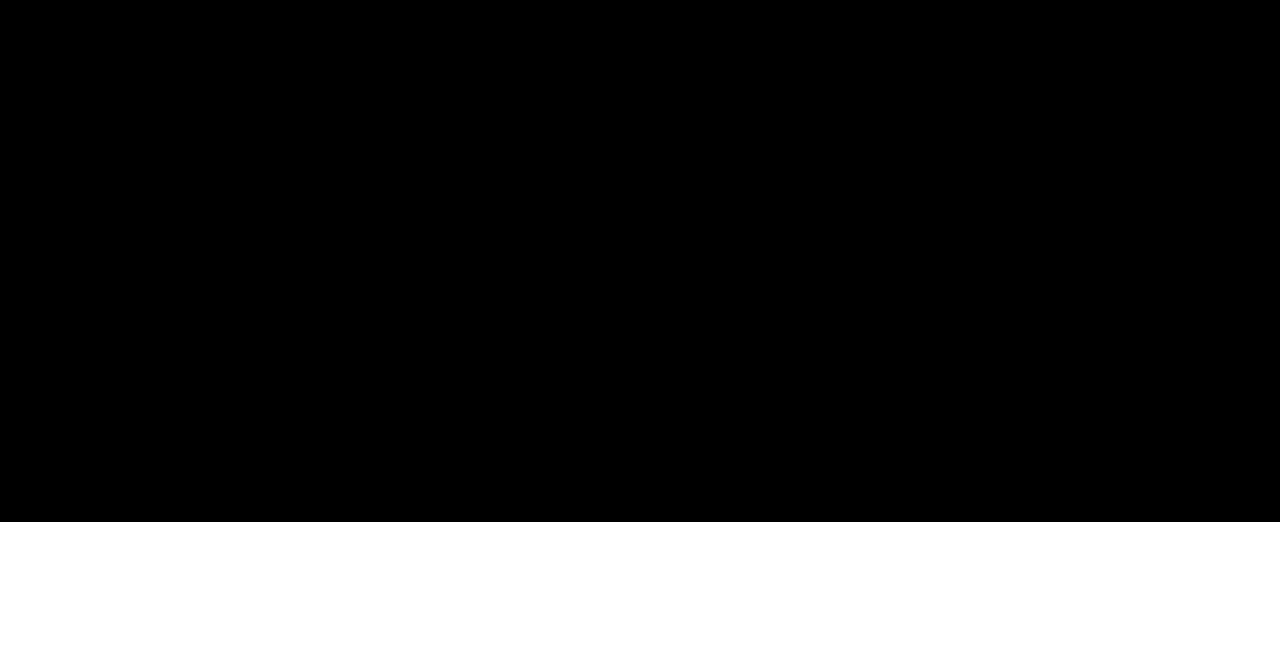
<file: proprietes/menu/menu.html>
<!DOCTYPE html>
<html lang="en">
<head>
    <meta charset="UTF-8">
    <meta name="viewport" content="width=device-width, initial-scale=1.0">
    <title>Menu-Restaurent</title>
    <link rel="stylesheet" href="/css/menu.css">
    <link rel="stylesheet" href="/css/all.min.css">
</head>
<body>
    <!-- header -->
    <div class="banner">
        <div class="navbar">
            <img src="/images/logo1.png" class="logo">
            <!-- list -->
            <ul>
                <li><a href="home.html"><i class="fa-sharp fa-solid fa-house-chimney"></i> Home</a></li>
                <li><a href="#menu"><i class="fa-solid fa-bars"></i> Menu</a></li>
                <li><a href="#gallery"><i class="fa-solid fa-images"></i> Gallery</a></li>
                <li><a href="#service"><i class="fa-solid fa-snowflake"></i> Service</a></li>
                <li><a href="#contact"><i class="fa-solid fa-phone"></i> Contact</a></li>
            </ul>
        </div>

        <!-- search -->
        <div class="search-wrapper">
            <i class="arcseh-icon fa fa-search"></i>

            <input type="text" id="search" placeholder="Search Your Food">
            <button id="search-button">Search</button>
        </div>
        <!-- search -->

        <!-- font menu  -->
        <div class="container">
            <div class="title">
                <h1>Food <span>Menu</span></h1>
            </div>
            <div class="underline"></div>

            <div class="content">
                <div class="list">
                    <li data-color=".All">All</li>
                    <li data-color=".Breackfast">Breakfast</li>
                    <li data-color=".Lunch">Lunch</li>
                    <li data-color=".Dinner">Dinner</li>
                </div>
                <!-- menu -->
        
                <div class="box-flex">
                    <!-- Breackfast -->

                    
                    <div class="box All Breackfast">
                        <div class="box-img">
                            <img src="/images/e1.jpg" alt="">
                        </div>
                        <div class="text">
                            <h3>Idli</h3><hr>
                            <section>$8.00</section>
                            <div class="stars">
                                <i class="fa fa-star"></i>
                                <i class="fa fa-star"></i>
                                <i class="fa fa-star"></i>
                                <i class="fa fa-star-half"></i>
                            </div>
                        </div>
                    </div>
                    <div class="box All Breackfast">
                        <div class="box-img">
                            <img src="/images/e2.jpg" alt="">
                        </div>
                        <div class="text">
                            <h3>Puri</h3><hr>
                            <section>$11.00</section>
                            <div class="stars">
                                <i class="fa fa-star"></i>
                                <i class="fa fa-star"></i>
                                <i class="fa fa-star"></i>
                                <i class="fa fa-star"></i>
                                <i class="fa fa-star"></i>
                            </div>
                        </div>
                    </div>
                    <div class="box All Breackfast">
                        <div class="box-img">
                            <img src="/images/e3.jpg" alt="">
                        </div>
                        <div class="text">
                            <h3>Dosa</h3><hr>
                            <section>$7.00</section>
                            <div class="stars">
                                <i class="fa fa-star"></i>
                                <i class="fa fa-star"></i>
                                <i class="fa fa-star-half"></i>
                            </div>
                        </div>
                    </div>
                    <div class="box All Breackfast">
                        <div class="box-img">
                            <img src="/images/e4.jpg" alt="">
                        </div>
                        <div class="text">
                            <h3>Sandwitch</h3><hr>
                            <section>$6.00</section>
                            <div class="stars">
                                <i class="fa fa-star"></i>
                                <i class="fa fa-star"></i>
                                <i class="fa fa-star"></i>
                                <i class="fa fa-star"></i>
                                <i class="fa fa-star-half"></i>
                            </div>
                        </div>
                    </div>
                    <div class="box All Breackfast">
                        <div class="box-img">
                            <img src="/images/e5.jpg" alt="">
                        </div>
                        <div class="text">
                            <h3>Salade</h3><hr>
                            <section>$12.00</section>
                            <div class="stars">
                                <i class="fa fa-star"></i>
                                <i class="fa fa-star"></i>
                                <i class="fa fa-star"></i>
                                <i class="fa fa-star"></i>
                                <i class="fa fa-star"></i>
                            </div>
                        </div>
                    </div>
                    <div class="box All Breackfast">
                        <div class="box-img">
                            <img src="/images/e6.jpg" alt="">
                        </div>
                        <div class="text">
                            <h3>Pasta</h3><hr>
                            <section>$12.00</section>
                            <div class="stars">
                                <i class="fa fa-star"></i>
                                <i class="fa fa-star"></i>
                                <i class="fa fa-star"></i>
                                <i class="fa fa-star"></i>
                                <i class="fa fa-star-half"></i>
                            </div>
                        </div>
                    </div>
                    <!-- Breackfast -->

                    <!-- lunch -->
                    <div class="box All Lunch">
                        <div class="box-img">
                            <img src="/images/e7.jpg" alt="">
                        </div>
                        <div class="text">
                            <h3>Fried Rice</h3><hr>
                            <section>$8.00</section>
                            <div class="stars">
                                <i class="fa fa-star"></i>
                                <i class="fa fa-star"></i>
                                <i class="fa fa-star"></i>
                            </div>
                        </div>
                    </div>
                    <div class="box All Lunch">
                        <div class="box-img">
                            <img src="/images/e8.jpg" alt="">
                        </div>
                        <div class="text">
                            <h3>Briyami</h3><hr>
                            <section>$30.00</section>
                            <div class="stars">
                                <i class="fa fa-star"></i>
                                <i class="fa fa-star"></i>
                                <i class="fa fa-star"></i>
                                <i class="fa fa-star"></i>
                            </div>
                        </div>
                    </div>
                    <div class="box All Lunch">
                        <div class="box-img">
                            <img src="/images/e9.jpg" alt="">
                        </div>
                        <div class="text">
                            <h3>Chicken Soup</h3><hr>
                            <section>$28.00</section>
                            <div class="stars">
                                <i class="fa fa-star"></i>
                                <i class="fa fa-star"></i>
                                <i class="fa fa-star"></i>
                                <i class="fa fa-star-half"></i>
                            </div>
                        </div>
                    </div>
                    <div class="box All Lunch">
                        <div class="box-img">
                            <img src="/images/e10.jpg" alt="">
                        </div>
                        <div class="text">
                            <h3>Pullan</h3><hr>
                            <section>$18.00</section>
                            <div class="stars">
                                <i class="fa fa-star"></i>
                                <i class="fa fa-star"></i>
                                <i class="fa fa-star"></i>
                                <i class="fa fa-star"></i>
                                <i class="fa fa-star-half"></i>
                            </div>
                        </div>
                    </div>
                    <div class="box All Lunch">
                        <div class="box-img">
                            <img src="/images/e11.jpg" alt="">
                        </div>
                        <div class="text">
                            <h3>Chicken Lellipop</h3><hr>
                            <section>$32.00</section>
                            <div class="stars">
                                <i class="fa fa-star"></i>
                                <i class="fa fa-star"></i>
                                <i class="fa fa-star"></i>
                                <i class="fa fa-star-half"></i>
                            </div>
                        </div>
                    </div>
                    <div class="box All Lunch">
                        <div class="box-img">
                            <img src="/images/e12.jpg" alt="">
                        </div>
                        <div class="text">
                            <h3>Shrimp Curry</h3><hr>
                            <section>$30.00</section>
                            <div class="stars">
                                <i class="fa fa-star"></i>
                                <i class="fa fa-star"></i>
                                <i class="fa fa-star-half"></i>
                            </div>
                        </div>
                    </div>
                    <!-- lunch -->

                    <!-- dinner -->
                    <div class="box All Dinner">
                        <div class="box-img">
                            <img src="/images/e13.jpg" alt="">
                        </div>
                        <div class="text">
                            <h3>Roti</h3><hr>
                            <section>$19.00</section>
                            <div class="stars">
                                <i class="fa fa-star"></i>
                                <i class="fa fa-star"></i>
                                <i class="fa fa-star"></i>
                                <i class="fa fa-star"></i>
                            </div>
                        </div>
                    </div>
                    <div class="box All Dinner">
                        <div class="box-img">
                            <img src="/images/e14.jpg" alt="">
                        </div>
                        <div class="text">
                            <h3>Pizza</h3><hr>
                            <section>$9.00</section>
                            <div class="stars">
                                <i class="fa fa-star"></i>
                                <i class="fa fa-star"></i>
                                <i class="fa fa-star"></i>
                                <i class="fa fa-star"></i>
                                <i class="fa fa-star-half"></i>
                            </div>
                        </div>
                    </div>
                    <div class="box All Dinner">
                        <div class="box-img">
                            <img src="/images/e15.jpg" alt="">
                        </div>
                        <div class="text">
                            <h3>Ramen Noodles</h3><hr>
                            <section>$10.00</section>
                            <div class="stars">
                                <i class="fa fa-star"></i>
                                <i class="fa fa-star"></i>
                                <i class="fa fa-star"></i>
                                <i class="fa fa-star"></i>
                                <i class="fa fa-star"></i>
                            </div>
                        </div>
                    </div>
                    <div class="box All Dinner">
                        <div class="box-img">
                            <img src="/images/e16.jpg" alt="">
                        </div>
                        <div class="text">
                            <h3>Sushi</h3><hr>
                            <section>$8.00</section>
                            <div class="stars">
                                <i class="fa fa-star"></i>
                                <i class="fa fa-star"></i>
                                <i class="fa fa-star"></i>
                                <i class="fa fa-star-half"></i>
                            </div>
                        </div>
                    </div>
                    <div class="box All Dinner">
                        <div class="box-img">
                            <img src="/images/e17.jpg" alt="">
                        </div>
                        <div class="text">
                            <h3>Fish Curry</h3><hr>
                            <section>$19.00</section>
                            <div class="stars">
                                <i class="fa fa-star"></i>
                                <i class="fa fa-star"></i>
                                <i class="fa fa-star"></i>
                            </div>
                        </div>
                    </div>
                    <div class="box All Dinner">
                        <div class="box-img">
                            <img src="/images/e18.jpg" alt="">
                        </div>
                        <div class="text">
                            <h3>Hamburger</h3><hr>
                            <section>$13.00</section>
                            <div class="stars">
                                <i class="fa fa-star"></i>
                                <i class="fa fa-star"></i>
                                <i class="fa fa-star"></i>
                                <i class="fa fa-star"></i>
                                <i class="fa fa-star-half"></i>
                            </div>
                        </div>
                    </div>
                    <!-- dinner -->
                    
                </div>
                <!-- menu -->
            </div>
        </div>

        
        <!-- font menu  -->

        <!-- script -->

        <script>
            let list = document.querySelectorAll(".list li");
            let box = document.querySelectorAll(".box");

            list.forEach((el)=>{
                el.addEventListener("click" ,(btn)=>{
                    list.forEach((el1)=>{
                        el1.style.color = "#fff";
                    })
                    btn.target.style.color = "palegreen"
                    box.forEach((el2)=>{
                        el2.style.display="none";
                    })
                    document.querySelectorAll(btn.target.dataset.color).forEach((el3)=>{
                        el3.style.display = "flex";
                    })
                })
            })
        </script>
        <!-- script -->
    </div>
    <!-- header -->

    
</body>
</html>
</file>
<file: css/contact.css>
@import url('https://fonts.googleapis.com/css2?family=Montserrat:wght@300;400&family=Nova+Mono&family=PT+Sans&family=Poppins:wght@300;400;700&family=Raleway:wght@300;400&display=swap');
*{
    margin: 0;
    padding: 0;
    box-sizing: border-box;
    font-family: 'Nova Mono', monospace;
}

.banner{
    width: 100%;
    height: 210vh;
    background-color: black;
    background-position: center;
    background-size: center;
}

.navbar{
    width: 90%;
    padding: 30px;
    margin: auto;
    display: flex;
    align-items: center;
    justify-content: space-between;
    margin-top: -10%;
}

.logo{
    width: 30%;
    cursor: pointer;
}

.navbar ul li{
    list-style: none;
    display: inline-block;
    position: relative;
}

.navbar ul li::after{
    content: '';
    height: 3px;
    width: 0%;
    background: #ff0000;
    position: absolute;
    left: 20px;
    bottom: -10px;
}

.navbar ul li:hover::after{
    width: 70%;
}

.navbar ul li a{
    text-decoration: none;
    text-transform: uppercase;
    color: #fff;
    font-weight: 500;
    padding: 15px;
}


/* icon info */

.contact-info{
    display: flex;
    width: 100%;
    max-width: 1200px;
    justify-content: center;
    padding: 0 20px;
    margin-left: 9%;
    margin-top: -10%;
}

.card{
    color: #fff;
    background: transparent;
    padding: 0 20px;
    margin: 0 10px;
    width: 200px;
    height: 200px;
    display: flex;
    flex-direction: column;
    align-items: center;
    cursor: pointer;
}

.card-icon{
    font-size: 28px;
    background: red;
    width: 60px;
    height: 60px;
    text-align: center;
    border-radius: 50%;
    line-height: 60px;
    transition: 0.3s linear;
}

.card:hover .card-icon{
    background: none;
    color: red;
    transform: scale(1.6);
}

.card p{
    margin-top: 20px;
    font-weight: 300;
    letter-spacing: 2px;
    opacity: 0;
    transition: 0.3s linear;
}

.card:hover p{
    max-height: 40px;
    opacity: 1;
}
/* icon info */

/* contact us */

.row h1{
    color: #fff;
    font-size: 48px;
    font-weight: 700;
    letter-spacing: .5rem;
    text-align: center;
    text-transform: uppercase;
}

.row h1 span{
    color: palegreen;
}

.underline{
    border: 1px solid #fff;
    width: 10rem;
    margin: 0 auto;
    align-items: center;
    margin-top: 10px;
    margin-bottom: 30px; 
}

.row h4{
    color: #9b9b9b;
    text-align: center;
    font-size: 20px;
    font-weight: 400;
    line-height: 1.5;
}

.input-container{
    width: 650px;
    max-width: 100%;
    margin: 20px auto 25px auto;
}

.styled-input{
    width: 293px;
    margin: 1rem 0;
    position: relative;
    float: left;
    border-radius: 4px;
}



.styled-input label{
    color: #999;
    padding: 1.3rem 30px 1rem 30px;
    top: 10px;
    left: 0;
    -wibkit-transition: all 0.25s ease;
    transition: all 0.25s ease;
    pointer-events: none;
    position: absolute;
}

.styled-input.wide{
    width: 650px;
    max-width: 100%;
}

input,textarea{
    width: 100%;
    padding: 30px;
    border: 0;
    background-color: #2d2d2d;
    font-size: 1rem;
    color: #fff;
    border-radius: 4px;
}
/* move the element position */

input:focus ~ label,textarea:focus ~ label,
input:valid ~ label,textarea:valid ~ label{
    font-size: 0.75em;
    color: #999;
    top: -5px;
}

/* set no outline */

input:focus,textarea:focus{
    outline: 0;
}

textarea{
    width: 100%;
    min-height: 15em;
}

.submit-btn{
    color: #fff;
    display: inline-block;
    padding: 7px 35px;
    background-color: red;
    float: right;
    border-radius: 60px;
    font-size: 18px;
    cursor: pointer;
}
/* contact us */
</file>
<file: css/gallery.css>
@import url('https://fonts.googleapis.com/css2?family=Montserrat:wght@300;400&family=Nova+Mono&family=PT+Sans&family=Poppins:wght@300;400;700&family=Raleway:wght@300;400&display=swap');

*{
    margin: 0;
    padding: 0;
    box-sizing: border-box;
    font-family: 'Nova Mono', monospace;
}

/* header */

.banner{
    width: 100%;
    height: 130vh;
    background-color: black;
    background-position: center;
    background-size: center;
}


.navbar{
    width: 90%;
    padding: 30px;
    margin: auto;
    display: flex;
    align-items: center;
    justify-content: space-between;
    margin-top: -10%;
}

.logo{
    width: 30%;
    cursor: pointer;
}

.navbar ul li{
    list-style: none;
    display: inline-block;
    position: relative;
}

.navbar ul li::after{
    content: '';
    height: 3px;
    width: 0%;
    background: #ff0000;
    position: absolute;
    left: 15px;
    bottom: -10px;
}

.navbar ul li:hover::after{
    width: 70%;
}

.navbar ul li a{
    text-decoration: none;
    text-transform: uppercase;
    color: #fff;
    font-weight: 500;
    padding: 15px;
}

/* video gallery */
/* .content{
    margin-top: 50px;
} */
.section-header{
    margin-top: -41.5%;
    color: #fff;
    text-align: center;
    font-size: 35px;
    font-weight: 700;
    text-transform: uppercase;
    letter-spacing: .5rem;
    margin-bottom: 15px;
}

.section-header span{
    color: palegreen;
}

.underline{
    border: 1px solid #fff;
    width: 10rem;
    margin: 0 auto;
    align-items: center;
    margin-bottom: 30px;
}

.video-gallery{
    height: 66%;
    max-width: 66%;
    display: grid;
    position: absolute;
    grid-template-columns: 250px 250px 250px;
    align-content: space-evenly;
    gap: 5rem;
    margin-left: 12.5%;
    padding: 10px;
}

.video-gallery .gallery-item{
    position: relative;
    float: left;
    overflow: hidden;
    background: #000;
    min-width: 270px;
    max-width: 496px;
    max-height: 370px;
    width: 48%;
    margin: 0  1%;
    border-radius: 1.5rem;
    cursor: pointer;
}

.video-gallery .gallery-item img{
    width: 105%;
    height: 300px;
    display: block;
    position: relative;
    opacity: 0.7;
    transition: opacity 0.20s, transform 0.5s;
    transform: matrix3d(-1px, 0px, 0px);
    backface-visibility: hidden;
    border-radius: 1.5rem;
}

.video-gallery .gallery-item:hover img{
    opacity: .5;
    transform: matrix3d(0, 0, 0);
}

.gallery-item-caption{
    color: #fff;
    padding: 2em;
    text-transform: uppercase;
    font-size: 1.25em;
    text-align-last: left;
}

.gallery-item-caption, .gallery-item-caption a{
    position: absolute;
    top: 0;
    left: 0;
    width: 100%;
    height: 100%;
}

.video-gallery .gallery-item h2{
    font-weight: 300;
    overflow: hidden;
    padding: 0.5em 0;
}

.video-gallery .gallery-item h2,
.video-gallery .gallery-item p{
    position: relative;
    margin: 0;
    z-index: 10;
}

.video-gallery .gallery-item h2::after{
    content: "";
    position: absolute;
    bottom: 0;
    left: 0;
    width: 15%;
    height: 1px;
    background: #fff;
    transition: transform 0.3s;
    transform: translate3d(-100%, 0, 0);
}

.video-gallery .gallery-item:hover h2::after{
    transform: translate3d(0, 0, 0);
}

.video-gallery .gallery-item p{
    letter-spacing: 1px;
    font-size: 68%;
    padding: 1em 0;
    opacity: 0;
    transition: opacity 0.35s;
    transform: translate3d(10%, 0, 0);
}

.video-gallery .gallery-item p:hover{
    opacity: 1;
    transform: translate3d(0, 0, 0);
}

/* video gallery */
</file>
<file: css/menu.css>
@import url('https://fonts.googleapis.com/css2?family=Montserrat:wght@300;400&family=Nova+Mono&family=PT+Sans&family=Poppins:wght@300;400;700&family=Raleway:wght@300;400&display=swap');
*{
    margin: 0;
    padding: 0;
    box-sizing: border-box;
    font-family: 'Nova Mono', monospace;
}

.banner{
    width: 100%;
    height: 250vh;
    background-color: black;
    background-position: center;
    background-size: center;
}

.navbar{
    width: 90%;
    padding: 30px;
    margin: auto;
    display: flex;
    align-items: center;
    justify-content: space-between;
    margin-top: -10%;
}

.logo{
    width: 30%;
    cursor: pointer;
}

.navbar ul li{
    list-style: none;
    display: inline-block;
    position: relative;
}

.navbar ul li::after{
    content: '';
    height: 3px;
    width: 0%;
    background: #ff0000;
    position: absolute;
    left: 15px;
    bottom: -10px;
}

.navbar ul li:hover::after{
    width: 70%;
}

.navbar ul li a{
    text-decoration: none;
    text-transform: uppercase;
    color: #fff;
    font-weight: 500;
    padding: 15px;

}

/* search */

.search-wrapper{
    display: flex;
    margin-left: 25%;
    border: 1px solid rgba(0, 0, 0, 0.276);
    align-items: stretch; 
    border-radius: 50px;
    background-color: #fff;
    overflow: hidden;
    max-width: 800px;
    margin-top: -9%;
    box-shadow: 2px 1px 5px 1px rgba(0, 0, 0, 0.273);
}

#search{
    border: none;
    width: 350px;
    font-size: 15px ;
}

#search:focus{
    outline: none;
}

.arcseh-icon{
    margin: 10px;
    color: rgba(0, 0, 0, 0.564);
}

#search-button{
    margin-left: 48%;
    border: none;
    cursor: pointer;
    color: #fff;
    background-color: red;
    padding: 0 50px;
}
/* search */

/* font menu */
.container{
    width: 85%;
    margin: 50px auto;
    text-align: center;
}

.container .title{
    width: 60%;
    margin: 8px auto 30px auto;
}

.container .title h1{
    font-size: 35px;
    color: #fff;
    font-weight: 700;
    text-transform: uppercase;
    letter-spacing: .5rem;
}

.container .title span{
    color: palegreen;
}

.container .underline{
    border: 1px solid #fff;
    width: 10rem;
    margin: 0 auto;
    margin-top: -2%;
    margin-bottom: 20px;
    align-items: center;
}
/* font menu */

/* content */

.content .list{
    display: flex;
    justify-content: center;
    margin-bottom: 50px;
}

.content .list li{
    color: #fff;
    margin: 0 15px;
    cursor: pointer;
    font-size: 17px;
    font-weight: 600;
    position: relative;
    transition: .3s ease-in-out;
}

.content .list li::after{
    content: '';
    position: absolute;
    bottom: -5px;
    width: 0%;
    height: 3px;
    transform: translateX(-100%);
    background-color: #ff0000;
    transition: .4s ease-in-out;
}

.content .list li:hover::after{
    width: 100%;

}

.content .list li:first-child{
    color: red;
}

/* content */

.box-flex{
    display: flex;
    justify-content: space-between;
    align-items: center;
    flex-wrap: wrap;
}

.box{
    width: 32%;
    background: rgba(255, 255, 255, 0.3);
    border-radius: 3px;
    padding: 10px;
    display: flex;
    justify-content: space-between;
    align-items: center;
    margin-bottom: 20px;
    animation: movement 1s ease-in-out;
}

.box .box-img{
    width: 35%;
    text-align: center;
}

.box-img img{
    width: 110px;
    height: 110px;
    border-radius: 60px;
}

.box .text{
    text-align: left;
    width: 60%;
}

.text h3{
    text-transform: capitalize;
    color: #fff;
}

.text hr{
    background: red;
    width: 30px;
    height: 3px;
    margin: 5px 0 10px 0;
}

.text section{
    font-weight: 600;
    margin-bottom: -5px;
}

.text .stars{
    margin-top: 4px;
    margin-bottom: -2px;
}

.text .stars i{
    font-size: 15px;
    color: palegreen;
}

@keyframes movement{
    0%{
        opacity: 0;
    }
    100%{
        opacity: 1;
    }
}
</file>
<file: css/service.css>
@import url('https://fonts.googleapis.com/css2?family=Montserrat:wght@300;400&family=Nova+Mono&family=PT+Sans&family=Poppins:wght@300;400;700&family=Raleway:wght@300;400&display=swap');
*{
    margin: 0;
    padding: 0;
    box-sizing: border-box;
    font-family: 'Nova Mono', monospace;
}

.banner{
    width: 100%;
    height: 240vh;
    background-color: black;
    background-position: center;
    background-size: center;
}

.navbar{
    width: 90%;
    padding: 30px;
    margin: auto;
    display: flex;
    align-items: center;
    justify-content: space-between;
    margin-top: -10%;
}

.logo{
    width: 30%;
    cursor: pointer;
}

.navbar ul li{
    list-style: none;
    display: inline-block;
    position: relative;
}

.navbar ul li::after{
    content: '';
    height: 3px;
    width: 0%;
    background: #ff0000;
    position: absolute;
    left: 15px;
    bottom: -10px;
}

.navbar ul li:hover::after{
    width: 70%;
}

.navbar ul li a{
    text-decoration: none;
    text-transform: uppercase;
    color: #fff;
    font-weight: 500;
    padding: 15px;
}


/* flip */

.flip ul,li{
    list-style: none;
    margin: 0;
    padding: 0;
}

.flip ul{
    display: flex;
    flex-wrap: wrap;
    justify-content: center;
    margin-top: -10px;
}

.flip ul li{
    width: 12%;
    margin: 0 5%;
}

.flip ul li a{
    display: flex;
    align-items: center;
    justify-content: center;
}

.flip ul li .img{
    position: relative;
    width: 100%;
    border-radius: 50%;
    transition: 0.6s;
    transform-style: preserve-3d;
}

.flip ul li:hover .img{
    transform: rotateY(180deg);
}

.flip ul li .img::before{
    content: "";
    display: block;
    padding-bottom: 100%;
}

.flip ul li .img::after{
    content: "";
    position: absolute;
    width: 100%;
    height: 100%;
    z-index: -1;
    transition: 0.5s;
}

.flip ul li .img .front img,
.flip ul li .img .back img{
    position: absolute;
    width: 100%;
    height: 100%;
    top: 50%;
    left: 50%;
    border-radius: 50%;
    transform: translate(-50%,-50%);
}

.flip ul li p{
    font-size: 15px;
    color: #fff;
    margin: 0 5%;
    padding-left: 10px;
}
/* flip */

/* service */

.section-title .font{
    color: #fff;
    font-size: 48px;
    font-weight: 700;
    text-transform: uppercase;
    align-items: center;
    margin-left: 40%;
    letter-spacing: .5rem;
    padding-top: 5%;
}

.section-title .font span{
    color: palegreen;
}

.underline{
    border: 1px solid #fff;
    width: 10rem;
    margin: 0 auto;
    margin-bottom: 5%;
    align-items: center;
}


.main-timeline{
    margin-left: 11%;
    margin-right: 13%;
    position: relative;
}

.main-timeline::before,
.main-timeline::after{
    content: "";
    display: block;
    width: 100%;
    clear: both;
}

.main-timeline::before{
    content: "";
    width: 3px;
    height: 100%;
    background: #bababa;
    position: absolute;
    top: 0;
    left: 50%;
}

.main-timeline .timeline{
    width: 50%;
    float: left;
    position: relative;
    z-index: 1;
}

.main-timeline .timeline::before,
.main-timeline .timeline::after{
    content: "";
    display: block;
    width: 100%;
    clear: both;
}

.main-timeline .timeline:first-child:before,
.main-timeline .timeline:last-child:before{
    content: "";
    width: 25px;
    height: 25px;
    border-radius: 50%;
    background: #fff;
    border: 4px solid rgba(211,207,205,1);
    position: absolute;
    top: 0; 
    right: -18px;
    z-index: 1;
}

.main-timeline .timeline:last-child:before{
    top: auto;
    bottom: 0;
}

.main-timeline .timeline:last-child:nth-child(even):before{
    right: auto;
    left: -14px;
    bottom: -2px;
}

.main-timeline .timeline-content{
    text-align: center;
    margin-top: 8px;
    position: relative;
    transition: all 0.3s ease 0s;
}

.main-timeline .timeline-content::before{
    content: "";
    width: 100%;
    height: 5px;
    background: rgba(211, 207, 205, 1);
    position: absolute;
    top: 88px;
    left: 0;
    z-index: -1;
}

.main-timeline .circle{
    width: 180px;
    height: 180px;
    border-radius: 50%;
    background: #fff;
    border: 8px solid rgba(211, 207, 205, 1);
    float: left;
    margin-right: 25px;
    position: relative;
}

.main-timeline .circle::before{
    content: "";
    width: 26px;
    height: 30px;
    background: rgba(211, 207, 205, 1);
    margin: auto;
    position: absolute;
    top: 0;
    right: -33px;
    bottom: 0;
    z-index: -1;
    box-shadow: inset 7px 0 9px -7px #444;
}

.main-timeline .circle span{
    display: block;
    width: 100%;
    height: 100%;
    border-radius: 50%;
    line-height: 268px;
}

.main-timeline .circle span::before,
.main-timeline .circle span::after{
    content: "";
    width: 28px;
    height: 50px;
    background: black;
    border-radius: 0 0 0 21px;
    margin: auto;
    position: absolute;
    top: -54px;
    right: -33px;
    bottom: 0;
    z-index: -1;
}

.main-timeline .circle span::after{
    border-radius: 21px 0 0 0;
    top: 0;
    bottom: -56px;
}

.main-timeline .circle .img{
    vertical-align: initial;
    width: 165px;
    height: 165px;
    border-radius: 50%;
}

.main-timeline .content{
    display: table;
    padding-right: 40px;
    position: relative;
} 

.main-timeline .title{
    display: block;
    padding: 16px;
    margin: 10px 0 50px 0;
    background: lightgrey;
    border-radius: 7px;
    font-size: 16px;
    color: #000;
}

.main-timeline .description{
    font-size: 14px;
    color: #333;
    text-align: justify;
}

.main-timeline .icon{
    width: 25px;
    height: 25px;
    border-radius: 50%;
    background: #fff;
    border: 4px solid rgba(211, 207, 205, 1);
    position: absolute;
    top: 78px;
    right: -14px;
}

.main-timeline .icon::before{
    content: "";
    width: 10px;
    height: 20px;
    background: rgba(211, 207, 205, 1);
    margin: absolute;
    top: -1px;
    left: -14px;
    bottom: 0;
    /* z-index: -1; */
}

/* .main-timeline .icon span::before,
.main-timeline .icon span::after{
    content: "";
    width: 21px;
    height: 25px;
    background: black;
} */


.main-timeline .timeline:nth-child(2n) .timeline-content,
.main-timeline .timeline:nth-child(2n) .circle{
    float: right;
}

.main-timeline .timeline:nth-child(2n) .circle{
    margin: 0 0 0 25px;
}

.main-timeline .timeline:nth-child(2n) .circle:before{
    right: auto;
    left: -33px;
    box-shadow: -7px 0 9px -7px #444 inset;
}

.main-timeline .timeline:nth-child(2n) .circle span::before,
.main-timeline .timeline:nth-child(2n) .circle span::after{
    right: auto;
    left: -33px;
    border-radius: 0 0 21px 0;
}

.main-timeline .timeline:nth-child(2n) .circle span::after{
    border-radius: 0 21px 0 0; 
}

.main-timeline .timeline:nth-child(2){
    margin-top: 80px;
}

.main-timeline .timeline:nth-child(add){
    margin: -100% 0 0 0;
}

.main-timeline .timeline:nth-child(even){
    margin-bottom: 100px;
}

.main-timeline .timeline:first-child,
.main-timeline .timeline:last-child:nth-child(even){
    margin: 0;
}

.main-timeline .timeline:nth-child(2n) .content{
    padding: 0 0 0 40px;
    margin-left: 2px;
}
/* service */
</file>
